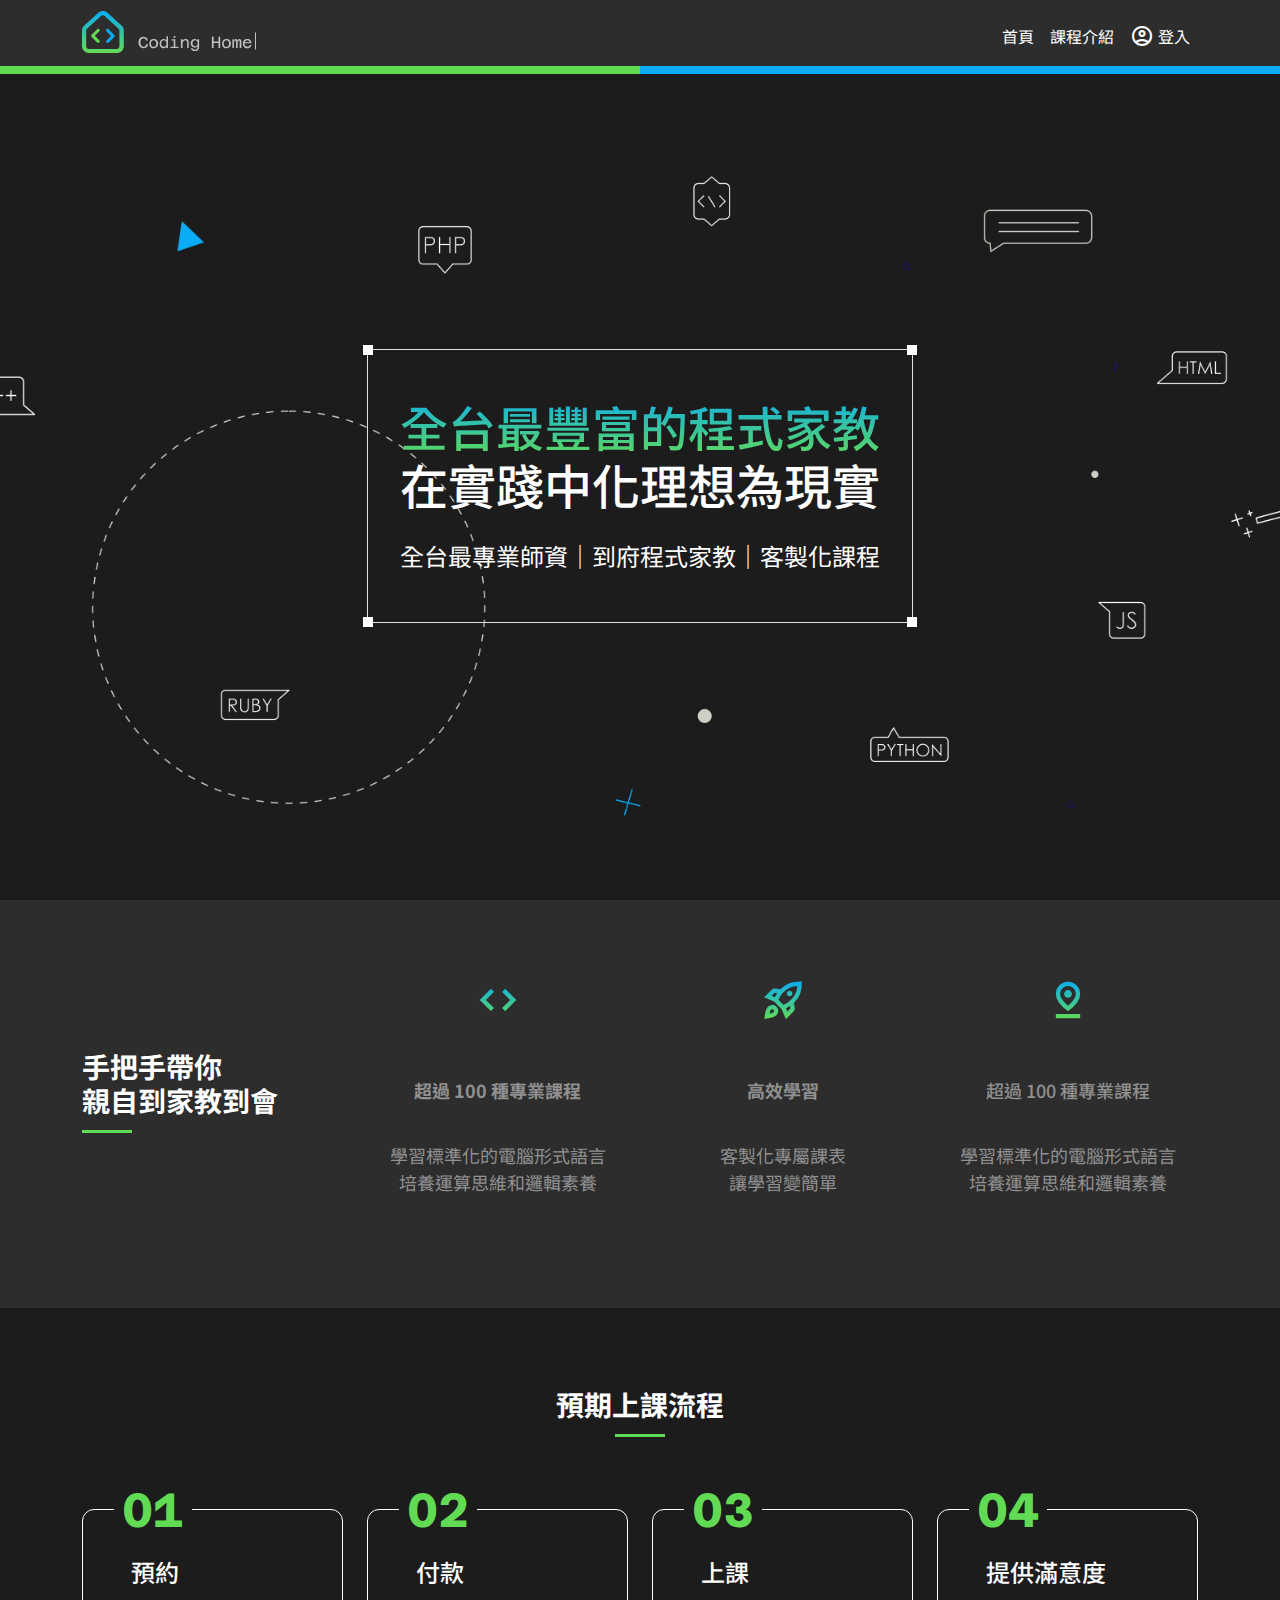
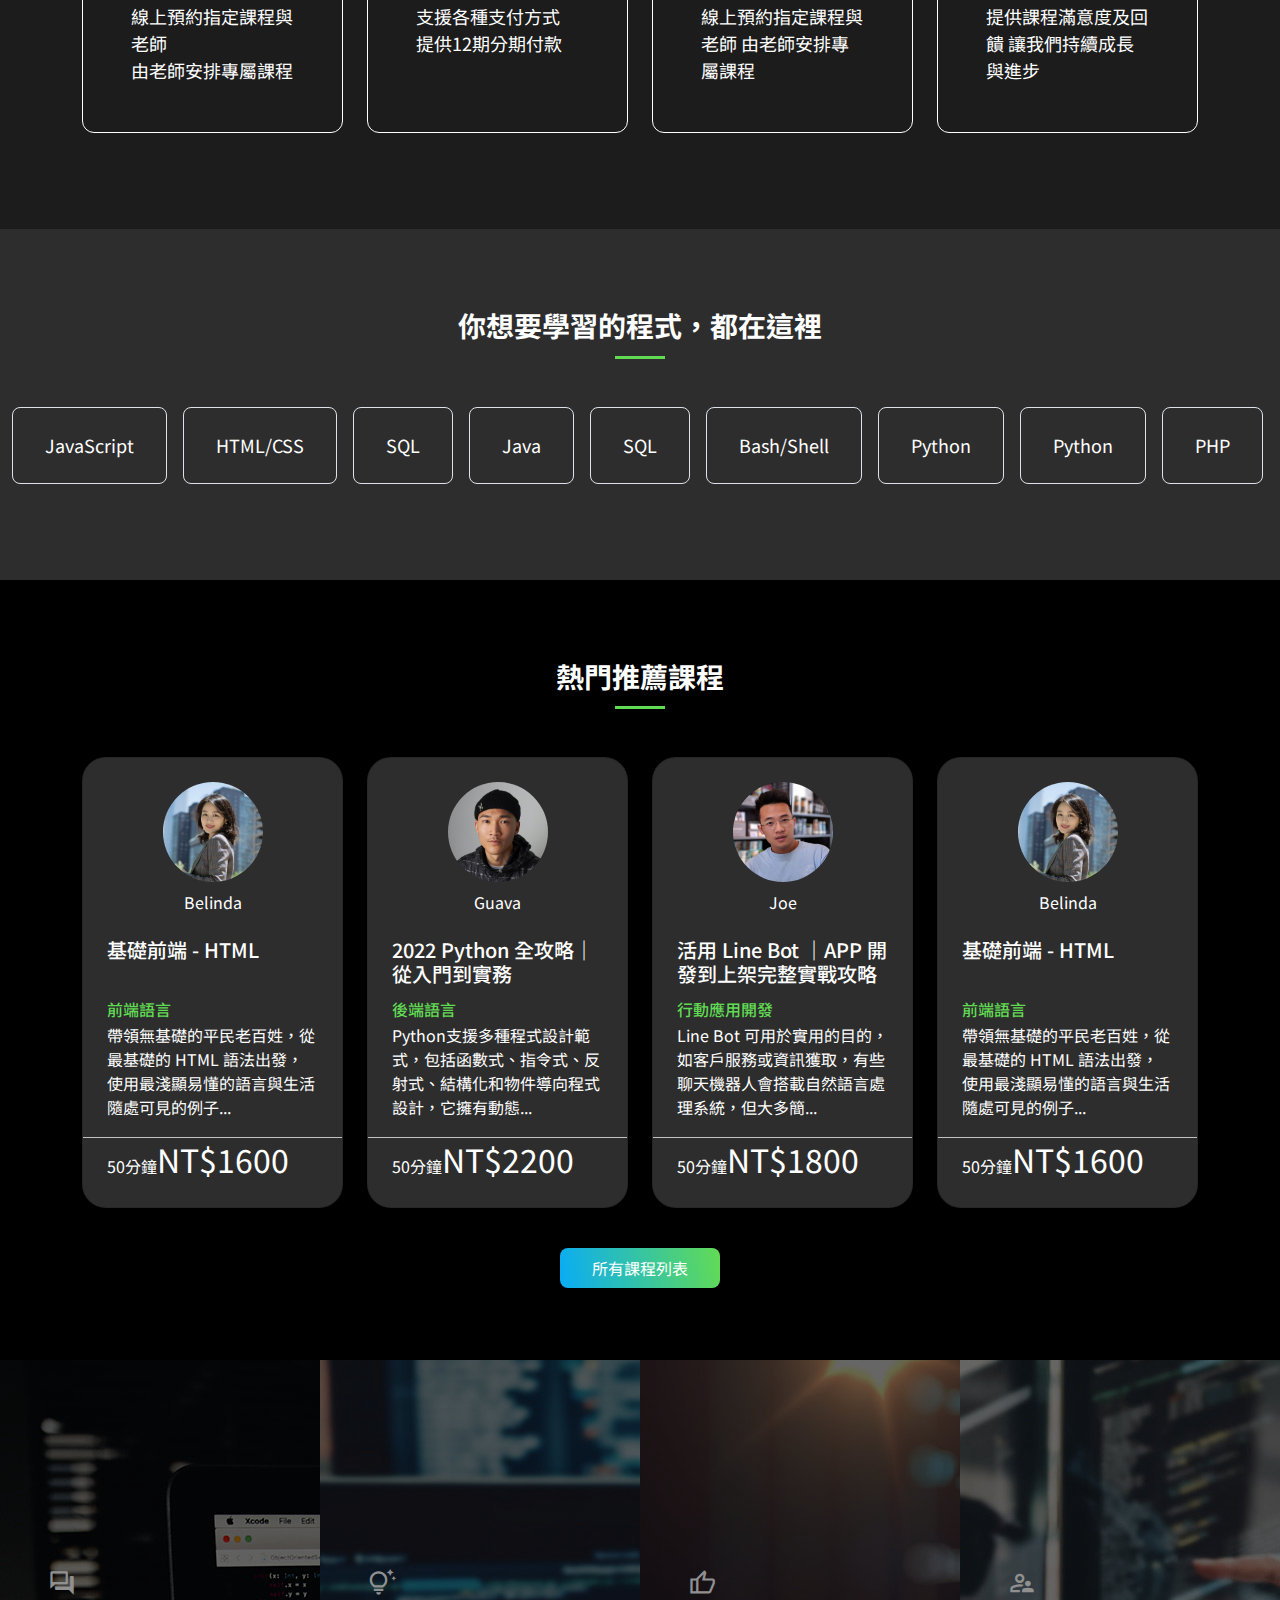
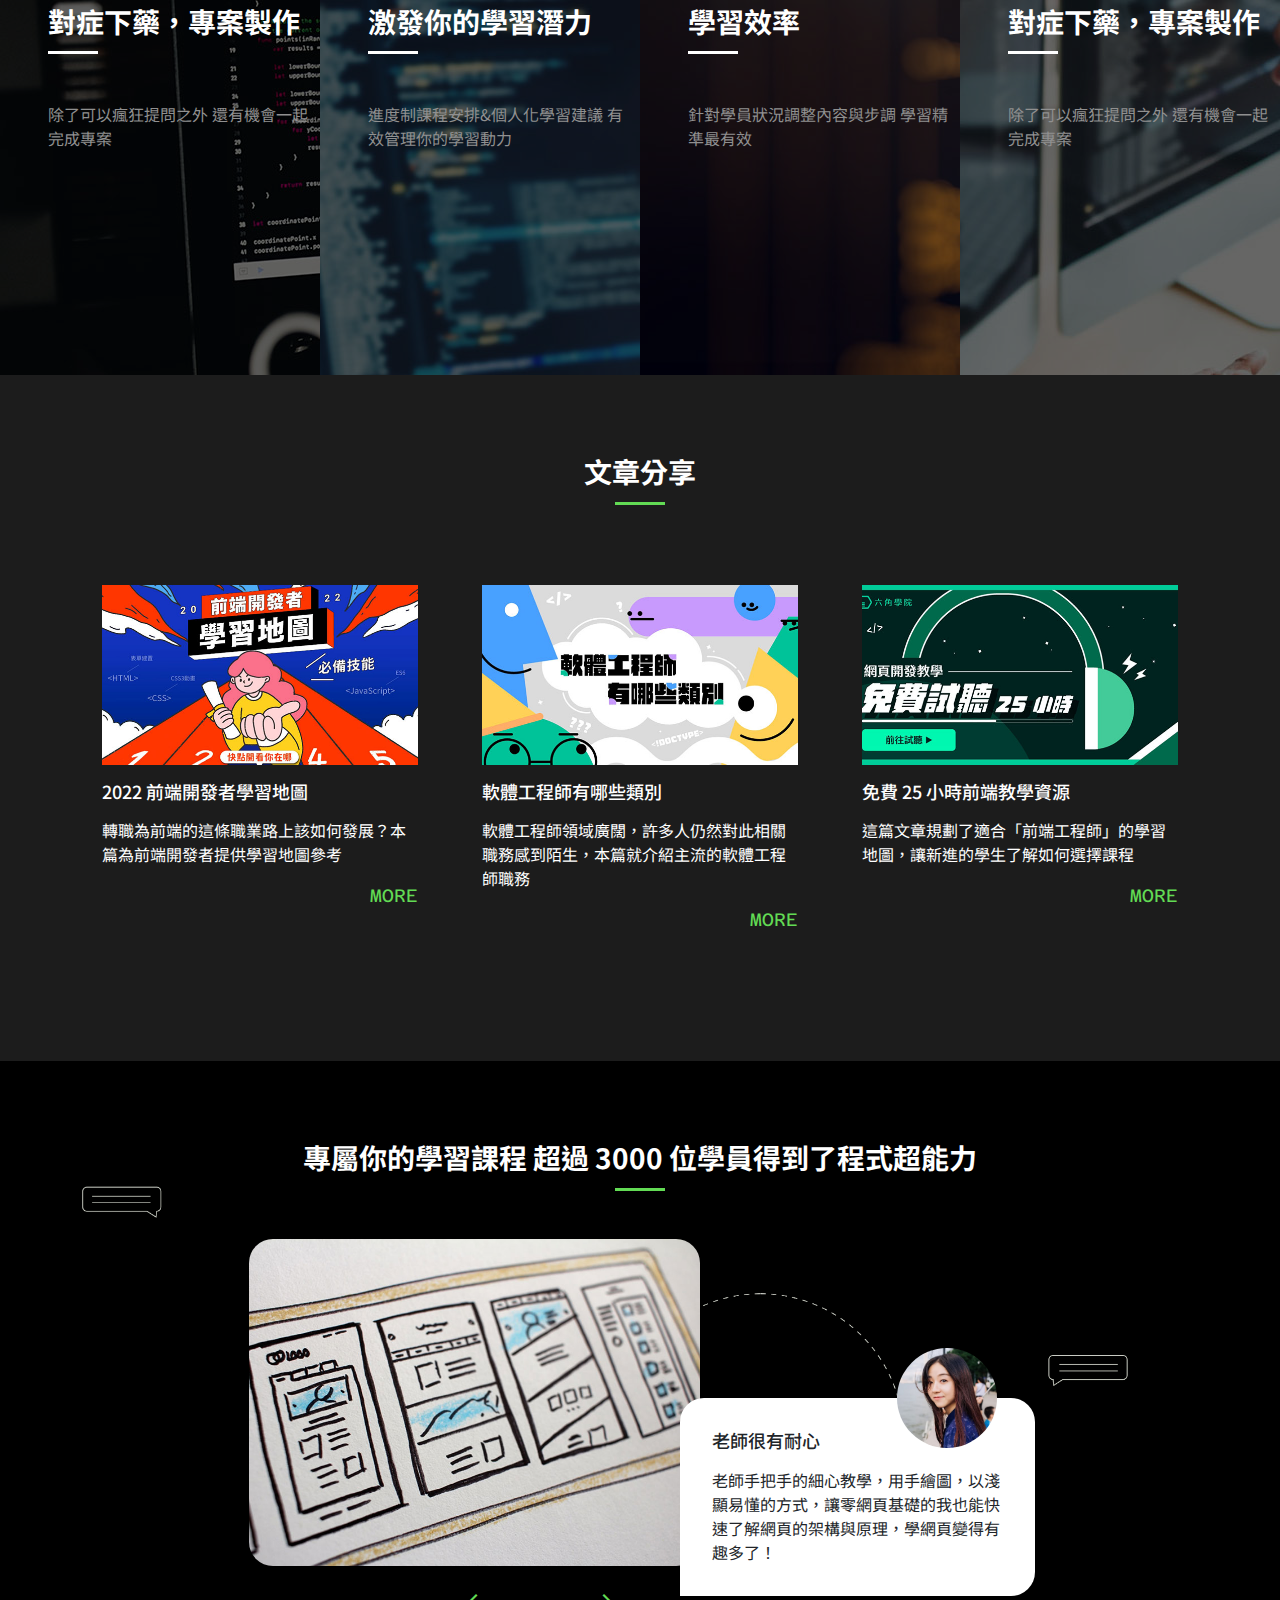
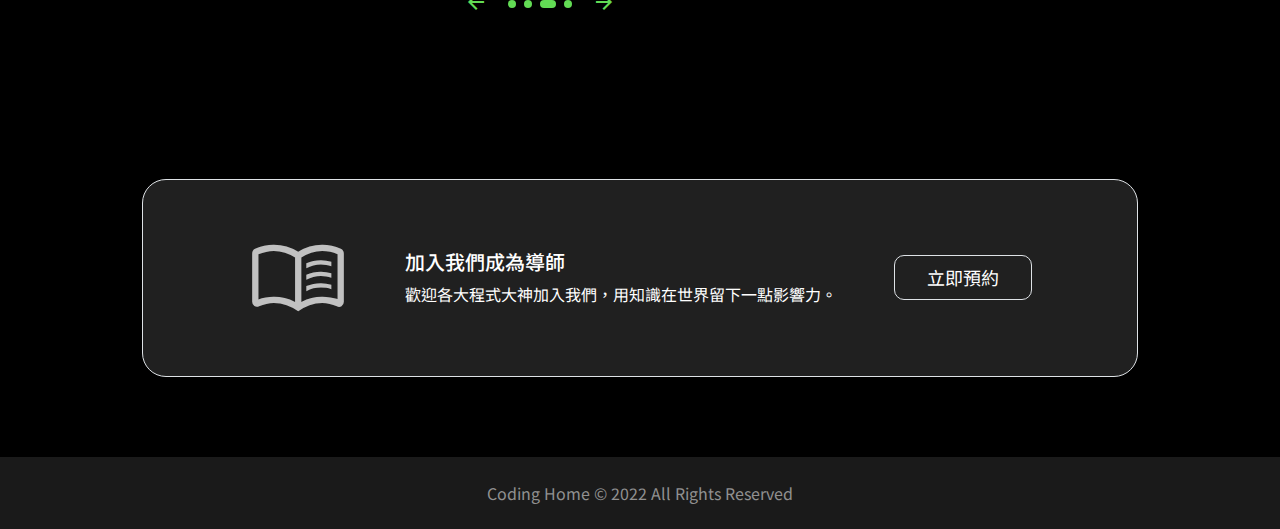
<file: index.html>
<!DOCTYPE html>
<html lang="en">

  <head>
    <meta charset="UTF-8">
    <meta name="viewport" content="width=device-width, initial-scale=1.0">
    <meta http-equiv="X-UA-Compatible" content="ie=edge">
    <title>程式家教</title>
    <link rel="stylesheet" href="https://cdnjs.cloudflare.com/ajax/libs/font-awesome/5.13.0/css/all.min.css" />
    <!-- google fonts -->
    <link rel="preconnect" href="https://fonts.googleapis.com">
    <link rel="preconnect" href="https://fonts.gstatic.com" crossorigin>
    <link href="https://fonts.googleapis.com/css2?family=Azeret+Mono:wght@300;400;500;700;900&family=Noto+Sans+TC:wght@100;300;400;500;700;900&display=swap" rel="stylesheet">
    <!-- icon -->
  <link href="https://fonts.googleapis.com/icon?family=Material+Icons" rel="stylesheet">
  <!-- Material Symbol Icons -->
    <link rel="stylesheet" href="https://fonts.googleapis.com/css2?family=Material+Symbols+Outlined:opsz,wght,FILL,GRAD@48,600,1,0" />
  <!-- Material Icons -->
  <link href="https://fonts.googleapis.com/icon?family=Material+Icons+Outlined" rel="stylesheet">
  
    <link rel="stylesheet" href="./assets/style/all.css">
  </head>

  <body>
    <header class="sticky-top">
       <nav class="navbar navbar-expand-lg navbar-dark bg-gray">
      <div class="container">
        <h1 class="logo">
          <a class="navbar-brand" href="./index.html">程式家教    
          </a>
        </h1>  
        <button class="navbar-toggler border-0 text-primary" type="button" data-bs-toggle="collapse" data-bs-target="#navbarSupportedContent" aria-controls="navbarSupportedContent" aria-expanded="false" aria-label="Toggle navigation">
          <!-- <span class="navbar-toggler-icon"></span> -->
          <span class="material-symbols-outlined text-primary">
            drag_handle
            </span>
        </button>
        <div class="collapse navbar-collapse" id="navbarSupportedContent">
          <ul class="navbar-nav ms-auto mb-2 mb-lg-0 mt-5 mt-lg-0">
            <li class="nav-item">
              <a class="nav-link active text-center py-3 py-lg-0" aria-current="page" href="./index.html">首頁</a>
            </li>
            <li class="nav-item">
              <a class="nav-link text-center py-3 py-lg-0" href="./course.html">課程介紹</a>
            </li>
            <li class="nav-item">  
              <a class="nav-link text-center py-3 py-lg-0" href="#"><span class="material-symbols-outlined align-top me-1">
                account_circle
                </span>登入</a>
            </li>
          </ul>
        </div>
      </div>
    </nav>
    </header>
   
    <main>
       
<section class="banner">
  <div class="container h-100">
    <div class="row justify-content-center h-100 align-items-center">
      <div class=" col-md-8 col-xl-6">
        <div class="banner-content text-white text-center border py-6 position-relative">
          <h2 class="fs-9 mb-4">
            <span class="gradient-text">全台最豐富的程式家教</span><br>在實踐中化理想為現實
          </h2>
          <p class="fs-2 fs-md-6 mb-0">全台最專業師資｜到府程式家教｜客製化課程</p>
          <div class="square bg-white position-absolute top-0 start-0 translate-middle"></div>
          <div class="square bg-white position-absolute top-0 start-100 translate-middle"></div>
          <div class="square bg-white position-absolute top-100 start-0 translate-middle"></div>
          <div class="square bg-white position-absolute top-100 start-100 translate-middle"></div>
        </div>
      </div>
    </div>
  </div>
</section>
<section class="sellingPoint bg-gray py-5 py-md-9">
  <div class="container">
    <ul class="row align-items-center gap-6 gap-md-0 p-0">
      <li class="col-lg-3 col-md-12">
        <h2 class="title">手把手帶你<br> 親自到家教到會</h2>
      </li>
      <li class="col-lg-3 col-md-4">
        <div class="card">
          <span class="card-icon material-symbols-outlined">
            code
          </span>
          <h3 class="fs-4 fw-bold mb-3">超過 100 種專業課程</h3>
          <p class="fs-4">學習標準化的電腦形式語言<br> 培養運算思維和邏輯素養</p>
        </div>
      </li>
      <li class="col-lg-3 col-md-4">
        <div class="card">
          <span class="card-icon material-symbols-outlined">
            rocket_launch
          </span>
          <h3 class="fs-4 fw-bold mb-3">高效學習</h3>
          <p class="fs-4">客製化專屬課表<br> 讓學習變簡單</p>
        </div>
      </li>
      <li class="col-lg-3 col-md-4">
        <div class="card">
          <span class="card-icon material-symbols-outlined">
            pin_drop
          </span>
          <h3 class="fs-4 mb-3">超過 100 種專業課程</h3>
          <p class="fs-4">學習標準化的電腦形式語言<br> 培養運算思維和邏輯素養</p>
        </div>
      </li>
    </ul>
  </div>
  <!-- <div>
    <h2 class="title">123</h2>
  </div> -->
</section>
<section class="courseProcess bg-gray-dark py-5 pt-md-9 pb-md-9">
  <div class="container">
    <h2 class="title-center mb-md-8">預期上課流程</h2>
    <ol class="row p-0 justify-content-center">
      <li class="col-md-6 col-lg-3 mb-6 mb-lg-0 position-relative">
        <div class="card p-6">
          <span
            class="text-mono text-primary fs-9 fw-bold position-absolute top-0 translate-middle bg-gray-dark p-2">01</span>
          <h4 class="fs-6 mb-3">預約</h4>
          <p class="fs-4 m-0">線上預約指定課程與老師<br> 由老師安排專屬課程</p>
        </div>
      </li>
      <li class="col-md-6 col-lg-3 mb-6 mb-lg-0 position-relative">
        <div class="card p-6">
          <span
            class="text-mono text-primary fs-9 fw-bold position-absolute top-0 translate-middle bg-gray-dark p-2">02</span>
          <h4 class="fs-6 mb-3">付款</h4>
          <p class="fs-4 m-0">支援各種支付方式<br> 提供12期分期付款</p>
        </div>
      </li>
      <li class="col-md-6 col-lg-3 mb-6 mb-lg-0 position-relative">
        <div class="card p-6">
          <span
            class="text-mono text-primary fs-9 fw-bold position-absolute top-0 translate-middle bg-gray-dark p-2">03</span>
          <h4 class="fs-6 mb-3">上課</h4>
          <p class="fs-4 m-0">線上預約指定課程與老師 由老師安排專屬課程</p>
        </div>
      </li>
      <li class="col-md-6 col-lg-3 mb-6 mb-lg-0 position-relative">
        <div class="card p-6">
          <span
            class="text-mono text-primary fs-9 fw-bold position-absolute top-0 translate-middle bg-gray-dark p-2">04</span>
          <h4 class="fs-6 mb-3">提供滿意度</h4>
          <p class="fs-4 m-0">提供課程滿意度及回饋 讓我們持續成長與進步</p>
        </div>
      </li>
    </ol>
  </div>
</section>
<section class="languageList bg-gray py-5 pt-md-9 pb-md-9">
  <h2 class="title-center">你想要學習的程式，都在這裡</h2>
  <div class="container-fluid">
    <ul class="language-list d-flex gap-3 p-0">
      <li><a href="#" class="d-block fs-3 fs-md-4 text-white border p-3 pt-md-4 pb-md-4 ps-md-5 pe-md-5">JavaScript</a>
      </li>
      <li><a href="#" class="d-block fs-3 fs-md-4 text-white border p-3 pt-md-4 pb-md-4 ps-md-5 pe-md-5">HTML/CSS</a>
      </li>
      <li><a href="#" class="d-block fs-3 fs-md-4 text-white border p-3 pt-md-4 pb-md-4 ps-md-5 pe-md-5">SQL</a></li>
      <li><a href="#" class="d-block fs-3 fs-md-4 text-white border p-3 pt-md-4 pb-md-4 ps-md-5 pe-md-5">Java</a></li>
      <li><a href="#" class="d-block fs-3 fs-md-4 text-white border p-3 pt-md-4 pb-md-4 ps-md-5 pe-md-5">SQL</a></li>
      <li><a href="#" class="d-block fs-3 fs-md-4 text-white border p-3 pt-md-4 pb-md-4 ps-md-5 pe-md-5">Bash/Shell</a>
      </li>
      <li><a href="#" class="d-block fs-3 fs-md-4 text-white border p-3 pt-md-4 pb-md-4 ps-md-5 pe-md-5">Python</a></li>
      <li><a href="#" class="d-block fs-3 fs-md-4 text-white border p-3 pt-md-4 pb-md-4 ps-md-5 pe-md-5">Python</a></li>
      <li><a href="#" class="d-block fs-3 fs-md-4 text-white border p-3 pt-md-4 pb-md-4 ps-md-5 pe-md-5">PHP</a></li>
      <li><a href="#" class="d-block fs-3 fs-md-4 text-white border p-3 pt-md-4 pb-md-4 ps-md-5 pe-md-5">C++</a></li>
      <li><a href="#" class="d-block fs-3 fs-md-4 text-white border p-3 pt-md-4 pb-md-4 ps-md-5 pe-md-5">Python</a></li>
      <li><a href="#" class="d-block fs-3 fs-md-4 text-white border p-3 pt-md-4 pb-md-4 ps-md-5 pe-md-5">Java</a></li>
      <li><a href="#" class="d-block fs-3 fs-md-4 text-white border p-3 pt-md-4 pb-md-4 ps-md-5 pe-md-5">SQL</a></li>
      <li><a href="#" class="d-block fs-3 fs-md-4 text-white border p-3 pt-md-4 pb-md-4 ps-md-5 pe-md-5">Bash/Shell</a>
      </li>
    </ul>
  </div>
</section>
<section class="recommend bg-black py-5 pt-md-9 pb-md-9">
  <h2 class="title-center">熱門推薦課程</h2>
  <div class="container">
    <ul class="row p-0 justify-content-center mb-4 mb-md-6">
      <li class="col-md-6 col-xl-3 mb-3 mb-xl-0">
        <div class="card p-4 bg-gray text-white">
          <div class="recommend-teacher mx-auto">
            <div class="recommend-teacher-photo rounded-circle overflow-hidden mb-2">
              <img src="./assets/images/teacher01.jpg" alt="">
            </div>
            <div class="recommend-teacher-name text-center">Belinda</div>
          </div>
          <div class="d-flex flex-column justify-content-between h-100 mt-4">
            <h4 class="fs-5 m-0">基礎前端 - HTML</h4>
            <div>
              <h5 class="fs-3 text-primary p-0 mb-1">前端語言</h5>
              <p class="m-0">帶領無基礎的平民老百姓，從最基礎的 HTML 語法出發，使用最淺顯易懂的語言與生活隨處可見的例子...</p>
            </div>
          </div>
          <div class="pt-3 mt-auto">
            <span>50分鐘</span><span class="fs-8">NT$1600</span>
          </div>
        </div>
      </li>
      <li class="col-md-6 col-xl-3 mb-3 mb-xl-0">
        <div class="card p-4 bg-gray text-white">
          <div class="recommend-teacher mx-auto">
            <div class="recommend-teacher-photo rounded-circle overflow-hidden mb-2">
              <img src="./assets/images/teacher02.jpg" alt="">
            </div>
            <div class="recommend-teacher-name text-center">Guava</div>
          </div>
          <div class="d-flex flex-column justify-content-between h-100 mt-4">
            <h4 class="fs-5 m-0">2022 Python 全攻略｜從入門到實務</h4>
            <div>
              <h5 class="fs-3 text-primary p-0 mb-1">後端語言</h5>
              <p class="m-0">Python支援多種程式設計範式，包括函數式、指令式、反射式、結構化和物件導向程式設計，它擁有動態...</p>
            </div>
          </div>
          <div class="pt-3 mt-auto">
            <span>50分鐘</span><span class="fs-8">NT$2200</span>
          </div>
        </div>
      </li>
      <li class="col-md-6 col-xl-3 mb-3 mb-xl-0">
        <div class="card p-4 bg-gray text-white">
          <div class="recommend-teacher mx-auto">
            <div class="recommend-teacher-photo rounded-circle overflow-hidden mb-2">
              <img src="./assets/images/teacher03.jpg" alt="">
            </div>
            <div class="recommend-teacher-name text-center">Joe</div>
          </div>
          <div class="d-flex flex-column justify-content-between h-100 mt-4">
            <h4 class="fs-5 m-0">活用 Line Bot ｜APP 開發到上架完整實戰攻略</h4>
            <div>
              <h5 class="fs-3 text-primary p-0 mb-1">行動應用開發</h5>
              <p class="m-0">Line Bot 可用於實用的目的，如客戶服務或資訊獲取，有些聊天機器人會搭載自然語言處理系統，但大多簡...</p>
            </div>
          </div>
          <div class="pt-3 mt-auto">
            <span>50分鐘</span><span class="fs-8">NT$1800</span>
          </div>
        </div>
      </li>
      <li class="col-md-6 col-xl-3 mb-3 mb-xl-0">
        <div class="card p-4 bg-gray text-white">
          <div class="recommend-teacher mx-auto">
            <div class="recommend-teacher-photo rounded-circle overflow-hidden mb-2">
              <img src="./assets/images/teacher01.jpg" alt="">
            </div>
            <div class="recommend-teacher-name text-center">Belinda</div>
          </div>
          <div class="d-flex flex-column justify-content-between h-100 mt-4">
            <h4 class="fs-5 m-0">基礎前端 - HTML</h4>
            <div>
              <h5 class="fs-3 text-primary p-0 mb-1">前端語言</h5>
              <p class="m-0">帶領無基礎的平民老百姓，從最基礎的 HTML 語法出發，使用最淺顯易懂的語言與生活隨處可見的例子...</p>
            </div>
          </div>
          <div class="pt-3 mt-auto">
            <span>50分鐘</span><span class="fs-8">NT$1600</span>
          </div>
        </div>
      </li>
    </ul>
    <div class="text-center">
      <a href="./course.html" class="recommend-button text-white py-2 px-5 bg-gradient">所有課程列表</a>
    </div>

  </div>
</section>
<section class="sellingPoints2">
  <div class="container-fluid">
    <ul class="row p-0 my-0">
      <li
        class="sellingPoints2-item col-md-6 col-xl-3 ps-6 position-relative d-flex align-items-center justify-content-center">
        <div class="position-relative zindex-1">
          <span class="sellingPoints2-icon material-symbols-outlined mb-2">
            forum
          </span>
          <h3 class="title fz-6 mb-6">對症下藥，專案製作</h3>
          <p>除了可以瘋狂提問之外 還有機會一起完成專案</p>
        </div>
      </li>
      <li
        class="sellingPoints2-item item2 col-md-6 col-xl-3 ps-6 position-relative d-flex align-items-center justify-content-center">
        <div class="position-relative zindex-1">
          <span class="sellingPoints2-icon material-symbols-outlined mb-2">
            tips_and_updates
          </span>
          <h3 class="title fz-6 mb-6">激發你的學習潛力</h3>
          <p>進度制課程安排&個人化學習建議 有效管理你的學習動力</p>
        </div>
      </li>
      <li
        class="sellingPoints2-item item3 col-md-6 col-xl-3 ps-6 position-relative d-flex align-items-center justify-content-center">
        <div class="position-relative zindex-1">
          <span class="sellingPoints2-icon material-symbols-outlined mb-2">
            thumb_up
          </span>
          <h3 class="title fz-6 mb-6">學習效率</h3>
          <p>針對學員狀況調整內容與步調 學習精準最有效</p>
        </div>
      </li>
      <li
        class="sellingPoints2-item item4 col-md-6 col-xl-3 ps-6 position-relative d-flex align-items-center justify-content-center">
        <div class="position-relative zindex-1">
          <span class="sellingPoints2-icon material-symbols-outlined mb-2">
            supervisor_account
          </span>
          <h3 class="title fz-6 mb-6">對症下藥，專案製作</h3>
          <p>除了可以瘋狂提問之外 還有機會一起完成專案</p>
        </div>
      </li>
    </ul>
  </div>
</section>
<section class="article bg-gray-dark py-5 pt-md-9 pb-md-9">
  <div class="container">
    <h2 class="title-center">文章分享</h2>
    <ul class="row p-0">
      <li class="col-lg-4 p-sm-5 position-relative">
        <div class="card border-0">
          <div class="article-img mb-3">
            <img src="./assets/images/article01.jpg" alt="">
          </div>
          <div class="mb-3 text-white">
            <h5 class="m-0 fs-4 mb-3">2022 前端開發者學習地圖</h5>
            <p class="m-0">轉職為前端的這條職業路上該如何發展？本篇為前端開發者提供學習地圖參考</p>
          </div>
          <a href="#" class="text-mono text-primary fs-4 text-end">MORE</a>
        </div>
      </li>
      <li class="col-lg-4 p-sm-5 position-relative">
        <div class="card border-0">
          <div class="article-img mb-3">
            <img src="./assets/images/article02.jpg" alt="">
          </div>
          <div class="mb-3 text-white">
            <h5 class="m-0 fs-4 mb-3">軟體工程師有哪些類別</h5>
            <p class="m-0">軟體工程師領域廣闊，許多人仍然對此相關職務感到陌生，本篇就介紹主流的軟體工程師職務</p>
          </div>
          <a href="#" class="text-mono text-primary fs-4 text-end">MORE</a>
        </div>
      </li>
      <li class="col-lg-4 p-sm-5 position-relative">
        <div class="card border-0">
          <div class="article-img mb-3">
            <img src="./assets/images/article03.jpg" alt="">
          </div>
          <div class="mb-3 text-white">
            <h5 class="m-0 fs-4 mb-3">免費 25 小時前端教學資源</h5>
            <p class="m-0">這篇文章規劃了適合「前端工程師」的學習地圖，讓新進的學生了解如何選擇課程</p>
          </div>
          <a href="#" class="text-mono text-primary fs-4 text-end">MORE</a>
        </div>
      </li>
    </ul>
  </div>
</section>
<section class="studentShare py-5 pt-md-9 pb-md-9">
  <h2 class="title-center text-white">專屬你的學習課程 超過 3000 位學員得到了程式超能力</h2>
  <div class="container">
    <div class="row justify-content-center">
      <div class="col-lg-5">
        <div class="studentShare-box mb-8 mb-lg-0">
          <div class="studentShare-img  position-relative">
            <img src="./assets/images/share.jpg" alt="">
          </div>
        </div>
      </div>
      <div class="col-lg-4 align-self-end">
        <div class="studentShare-content p-5 position-relative">
          <div class="studentShare-text">
            <h6 class="fs-4 mb-3">老師很有耐心</h6>
            <p class="m-0">老師手把手的細心教學，用手繪圖，以淺顯易懂的方式，讓零網頁基礎的我也能快速了解網頁的架構與原理，學網頁變得有趣多了！</p>
          </div>
          <div class="studentShare-photo rounded-circle position-absolute top-0 translate-middle">
            <img src="./assets/images/student01.jpg" alt="">
          </div>
        </div>
      </div>
      <div class="studentShare-pagination text-primary d-flex align-items-center  justify-content-center mt-4">
        <a href="#"> <span class="material-symbols-outlined me-3">
        arrow_back
        </span></a>
       
        <span class="pagination-dot d-block mx-1 bg-primary"></span>
        <span class="pagination-dot d-block mx-1 bg-primary"></span>
        <span class="pagination-dot d-block mx-1 bg-primary active"></span>
        <span class="pagination-dot d-block mx-1 bg-primary"></span>
        <a href=""><span class="material-symbols-outlined ms-3">
          arrow_forward
          </span></a>
    </div>
  </div>
 
</section>
<section class="bg-black py-5 pt-md-9 pb-md-9">
 <div class="container">
  <div class="tobeTeacher d-flex flex-column flex-lg-row align-items-center justify-content-evenly border py-5 px-3 p-lg-6 m-auto ">
    <span class="tobeTeacher-icon material-symbols-outlined mb-4 mb-lg-0">
      menu_book
      </span>
    <div>
      <h5 class="fz-7 m-0 text-white mb-4 mb-lg-2">加入我們成為導師</h5>
      <p class="text-white m-0 mb-4 mb-lg-0">歡迎各大程式大神加入我們，用知識在世界留下一點影響力。</p>
    </div>
    <a href="#" class="d-inline-block fs-4 text-white border py-2 px-5">立即預約</a>
</div>
 </div>
</section>




<!-- Button trigger modal -->
<!-- <button type="button" class="btn btn-primary" data-bs-toggle="modal" data-bs-target="#exampleModal">
  Launch demo modal
</button> -->

<!-- Modal -->
<div class="modal fade" id="exampleModal" tabindex="-1" aria-labelledby="exampleModalLabel" aria-hidden="true">
  <div class="modal-dialog">
    <div class="modal-content">
      <div class="modal-header">
        <h5 class="modal-title" id="exampleModalLabel">Modal title</h5>
        <button type="button" class="btn-close" data-bs-dismiss="modal" aria-label="Close"></button>
      </div>
      <div class="modal-body">
        ...
      </div>
      <div class="modal-footer">
        <button type="button" class="btn btn-secondary" data-bs-dismiss="modal">Close</button>
        <button type="button" class="btn btn-primary">Save changes</button>
      </div>
    </div>
  </div>
</div>
    </main>
   

    <footer class="py-2 pt-md-4 pb-md-4">
      <p class="m-0 text-center">Coding Home © 2022 All Rights Reserved</p>
    </footer>

    <script src="./assets/js/vendors.js"></script>
    <script src="./assets/js/all.js"></script>
  </body>

</html>
</file>
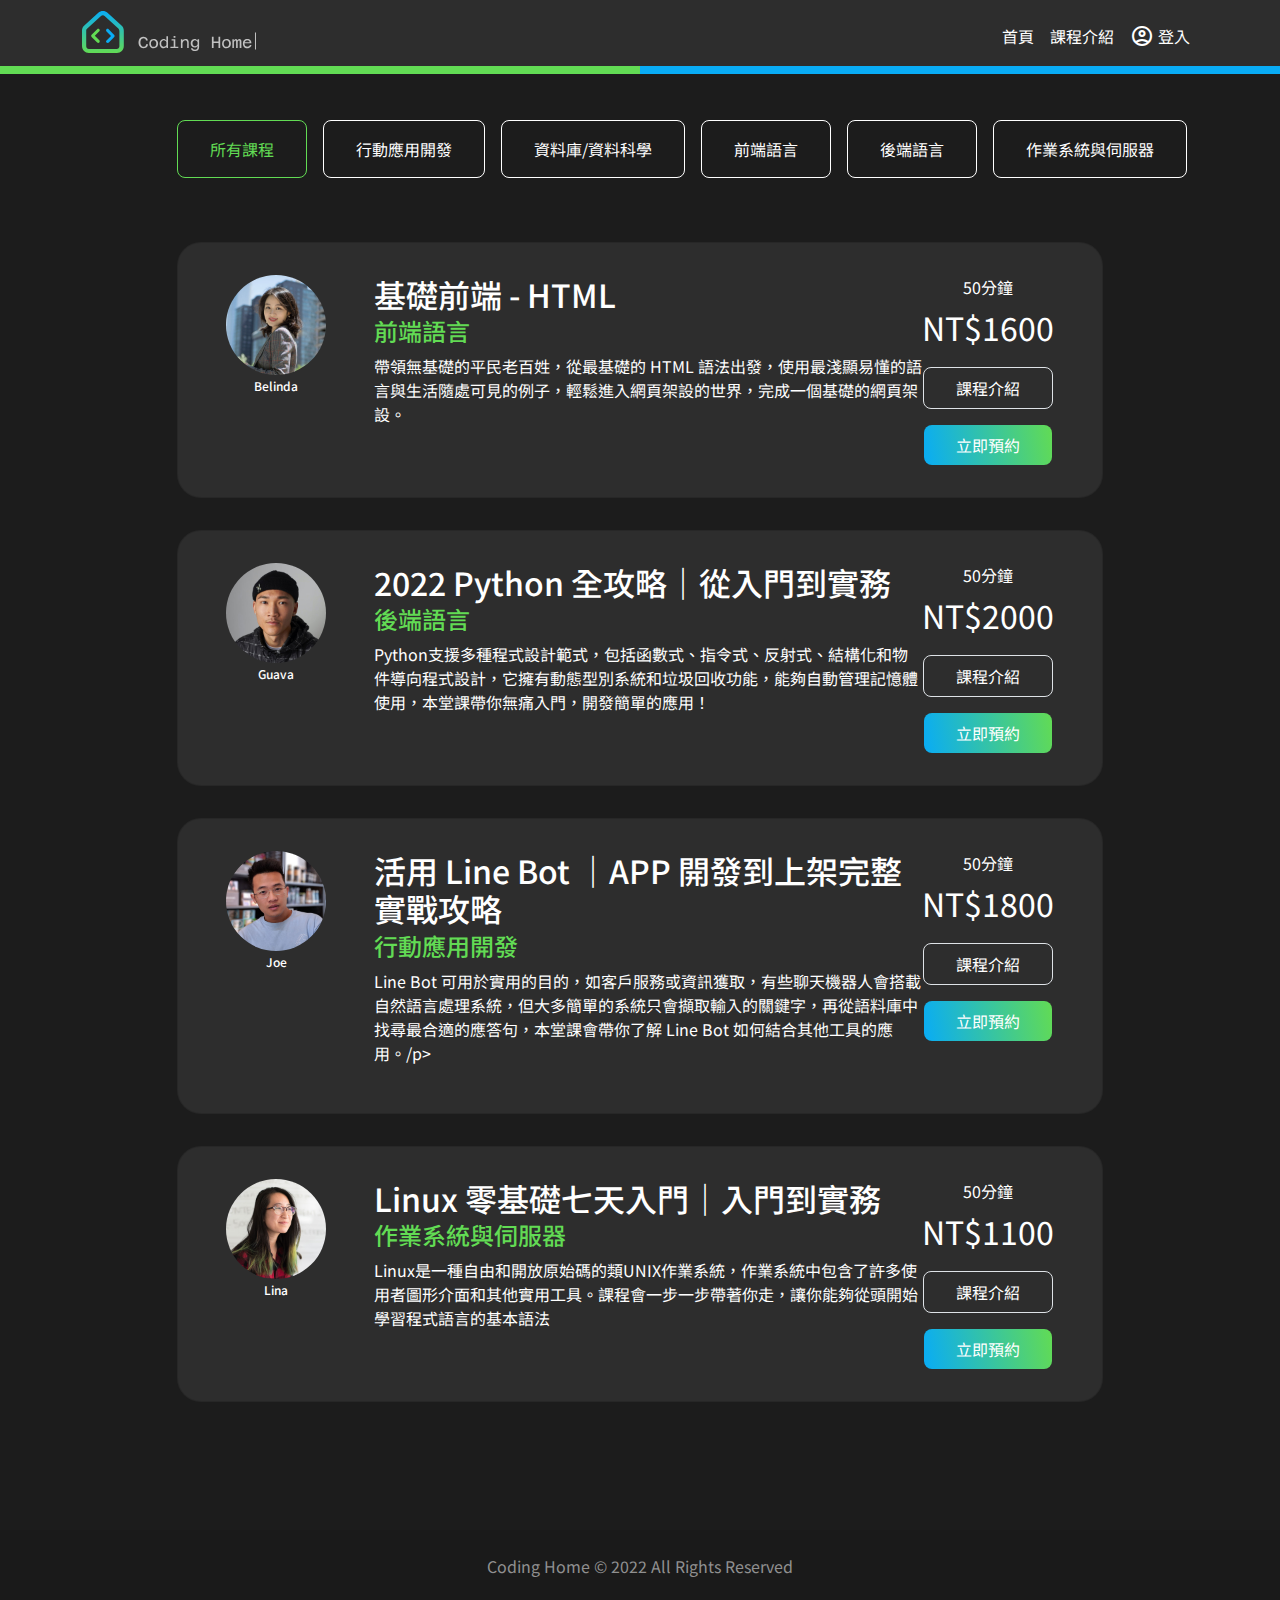
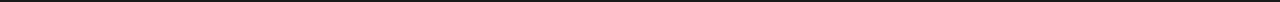
<file: course.html>
<!DOCTYPE html>
<html lang="en">

  <head>
    <meta charset="UTF-8">
    <meta name="viewport" content="width=device-width, initial-scale=1.0">
    <meta http-equiv="X-UA-Compatible" content="ie=edge">
    <title>程式家教</title>
    <link rel="stylesheet" href="https://cdnjs.cloudflare.com/ajax/libs/font-awesome/5.13.0/css/all.min.css" />
    <!-- google fonts -->
    <link rel="preconnect" href="https://fonts.googleapis.com">
    <link rel="preconnect" href="https://fonts.gstatic.com" crossorigin>
    <link href="https://fonts.googleapis.com/css2?family=Azeret+Mono:wght@300;400;500;700;900&family=Noto+Sans+TC:wght@100;300;400;500;700;900&display=swap" rel="stylesheet">
    <!-- icon -->
  <link href="https://fonts.googleapis.com/icon?family=Material+Icons" rel="stylesheet">
  <!-- Material Symbol Icons -->
    <link rel="stylesheet" href="https://fonts.googleapis.com/css2?family=Material+Symbols+Outlined:opsz,wght,FILL,GRAD@48,600,1,0" />
  <!-- Material Icons -->
  <link href="https://fonts.googleapis.com/icon?family=Material+Icons+Outlined" rel="stylesheet">
  
    <link rel="stylesheet" href="./assets/style/all.css">
  </head>

  <body>
    <header class="sticky-top">
       <nav class="navbar navbar-expand-lg navbar-dark bg-gray">
      <div class="container">
        <h1 class="logo">
          <a class="navbar-brand" href="./index.html">程式家教    
          </a>
        </h1>  
        <button class="navbar-toggler border-0 text-primary" type="button" data-bs-toggle="collapse" data-bs-target="#navbarSupportedContent" aria-controls="navbarSupportedContent" aria-expanded="false" aria-label="Toggle navigation">
          <!-- <span class="navbar-toggler-icon"></span> -->
          <span class="material-symbols-outlined text-primary">
            drag_handle
            </span>
        </button>
        <div class="collapse navbar-collapse" id="navbarSupportedContent">
          <ul class="navbar-nav ms-auto mb-2 mb-lg-0 mt-5 mt-lg-0">
            <li class="nav-item">
              <a class="nav-link active text-center py-3 py-lg-0" aria-current="page" href="./index.html">首頁</a>
            </li>
            <li class="nav-item">
              <a class="nav-link text-center py-3 py-lg-0" href="./course.html">課程介紹</a>
            </li>
            <li class="nav-item">  
              <a class="nav-link text-center py-3 py-lg-0" href="#"><span class="material-symbols-outlined align-top me-1">
                account_circle
                </span>登入</a>
            </li>
          </ul>
        </div>
      </div>
    </nav>
    </header>
   
    <main>
       <section class="bg-gray-dark  pt-6 pb-4 pb-md-6">
    <nav class="container overflow-hidden">
        <div class="row">
            <div class="col-9 offset-md-1">
                <ul class="courseList-tags d-flex gap-3  overflow-hidden p-0">
                    <li><a class="d-block py-3 px-5 active" href="#">所有課程</a></li>
                    <li><a class="d-block py-3 px-5" href="#">行動應用開發</a></li>
                    <li><a class="d-block py-3 px-5" href="#">資料庫/資料科學</a></li>
                    <li><a class="d-block py-3 px-5" href="#">前端語言</a></li>
                    <li><a class="d-block py-3 px-5" href="#">後端語言</a></li>
                    <li><a class="d-block py-3 px-5" href="#">作業系統與伺服器</a></li>
                </ul>
            </div>
        </div>

    </nav>
</section>
<section class="bg-gray-dark pb-7 pb-md-9">
    <div class="container">
        <div class="row justify-content-center">
            <ul class="col-10">
                <li class="card course-card py-5 py-lg-7 px-4 px-lg-6 mb-4 mb-lg-5 bg-gray text-white flex-xl-row">
                    <div class="teacher-profile d-flex flex-column align-items-center  me-6">
                        <div class="teacher-img rounded-circle overflow-hidden mb-1">
                            <img src="./assets/images/teacher01.jpg" alt="">
                        </div>
                        <h3 class="fs-1 m-0 mb-2">Belinda</h3>
                    </div>
                    <div>
                        <h2 class="mb-1">基礎前端 - HTML</h2>
                        <h4 class="text-primary mb-2">前端語言</h4>
                        <p>帶領無基礎的平民老百姓，從最基礎的 HTML 語法出發，使用最淺顯易懂的語言與生活隨處可見的例子，輕鬆進入網頁架設的世界，完成一個基礎的網頁架設。</p>
                    </div>
                    <div class="d-flex flex-column ms-xl-auto">
                        <div class="d-flex flex-xl-column justify-content-center align-items-center">
                            <span class="mb-1  ">50分鐘</span>
                            <span class="fs-8 mb-3">NT$1600</span>
                        </div>
                        <div class="d-flex flex-xl-column justify-content-center align-items-center gap-2">
                            <a href="#"
                                class="course-intro text-white fz-4 py-2 px-3 px-lg-5 border text-center mb-lg-2">課程介紹</a>
                            <a href="#"
                                class="course-reserve text-white fz-4 py-2 px-3 px-lg-5 text-center bg-gradient">立即預約</a>
                        </div>

                    </div>
                </li>
                <li class="card course-card py-5 py-lg-7 px-4 px-lg-6 mb-4 mb-lg-5 bg-gray text-white flex-xl-row">
                    <div class="teacher-profile d-flex flex-column align-items-center  me-6">
                        <div class="teacher-img rounded-circle overflow-hidden mb-1">
                            <img src="./assets/images/teacher02.jpg" alt="">
                        </div>
                        <h3 class="fs-1 m-0 mb-2">Guava</h3>
                    </div>
                    <div>
                        <h2 class="mb-1">2022 Python 全攻略｜從入門到實務</h2>
                        <h4 class="text-primary mb-2">後端語言</h4>
                        <p>Python支援多種程式設計範式，包括函數式、指令式、反射式、結構化和物件導向程式設計，它擁有動態型別系統和垃圾回收功能，能夠自動管理記憶體使用，本堂課帶你無痛入門，開發簡單的應用！</p>
                    </div>
                    <div class="d-flex flex-column ms-xl-auto">
                        <div class="d-flex flex-xl-column justify-content-center align-items-center">
                            <span class="mb-1  ">50分鐘</span>
                            <span class="fs-8 mb-3">NT$2000</span>
                        </div>
                        <div class="d-flex flex-xl-column justify-content-center align-items-center gap-2">
                            <a href="#"
                                class="course-intro text-white fz-4 py-2 px-3 px-lg-5 border text-center mb-lg-2">課程介紹</a>
                            <a href="#"
                                class="course-reserve text-white fz-4 py-2 px-3 px-lg-5 text-center bg-gradient">立即預約</a>
                        </div>

                    </div>
                </li>
                <li class="card course-card py-5 py-lg-7 px-4 px-lg-6 mb-4 mb-lg-5 bg-gray text-white flex-xl-row">
                    <div class="teacher-profile d-flex flex-column align-items-center  me-6">
                        <div class="teacher-img rounded-circle overflow-hidden mb-1">
                            <img src="./assets/images/teacher03.jpg" alt="">
                        </div>
                        <h3 class="fs-1 m-0 mb-2">Joe</h3>
                    </div>
                    <div>
                        <h2 class="mb-1">活用 Line Bot ｜APP 開發到上架完整實戰攻略</h2>
                        <h4 class="text-primary mb-2">行動應用開發</h4>
                        <p>Line Bot 可用於實用的目的，如客戶服務或資訊獲取，有些聊天機器人會搭載自然語言處理系統，但大多簡單的系統只會擷取輸入的關鍵字，再從語料庫中找尋最合適的應答句，本堂課會帶你了解 Line Bot 如何結合其他工具的應用。/p>
                    </div>
                    <div class="d-flex flex-column ms-xl-auto">
                        <div class="d-flex flex-xl-column justify-content-center align-items-center">
                            <span class="mb-1  ">50分鐘</span>
                            <span class="fs-8 mb-3">NT$1800</span>
                        </div>
                        <div class="d-flex flex-xl-column justify-content-center align-items-center gap-2">
                            <a href="#"
                                class="course-intro text-white fz-4 py-2 px-3 px-lg-5 border text-center mb-lg-2">課程介紹</a>
                            <a href="#"
                                class="course-reserve text-white fz-4 py-2 px-3 px-lg-5 text-center bg-gradient">立即預約</a>
                        </div>
                    </div>
                </li>
                <li class="card course-card py-5 py-lg-7 px-4 px-lg-6 mb-4 mb-lg-5 bg-gray text-white flex-xl-row">
                    <div class="teacher-profile d-flex flex-column align-items-center  me-6">
                        <div class="teacher-img rounded-circle overflow-hidden mb-1">
                            <img src="./assets/images/teacher04.jpg" alt="">
                        </div>
                        <h3 class="fs-1 m-0 mb-2">Lina</h3>
                    </div>
                    <div>
                        <h2 class="mb-1">Linux 零基礎七天入門｜入門到實務</h2>
                        <h4 class="text-primary mb-2">作業系統與伺服器</h4>
                        <p>Linux是一種自由和開放原始碼的類UNIX作業系統，作業系統中包含了許多使用者圖形介面和其他實用工具。課程會一步一步帶著你走，讓你能夠從頭開始學習程式語言的基本語法</p>
                    </div>
                    <div class="d-flex flex-column ms-xl-auto">
                        <div class="d-flex flex-xl-column justify-content-center align-items-center">
                            <span class="mb-1  ">50分鐘</span>
                            <span class="fs-8 mb-3">NT$1100</span>
                        </div>
                        <div class="d-flex flex-xl-column justify-content-center align-items-center gap-2">
                            <a href="#"
                                class="course-intro text-white fz-4 py-2 px-3 px-lg-5 border text-center mb-lg-2">課程介紹</a>
                            <a href="#"
                                class="course-reserve text-white fz-4 py-2 px-3 px-lg-5 text-center bg-gradient">立即預約</a>
                        </div>

                    </div>
                </li>
            </ul>
        </div>
    </div>
</section>
    </main>
   

    <footer class="py-2 pt-md-4 pb-md-4">
      <p class="m-0 text-center">Coding Home © 2022 All Rights Reserved</p>
    </footer>

    <script src="./assets/js/vendors.js"></script>
    <script src="./assets/js/all.js"></script>
  </body>

</html>
</file>
